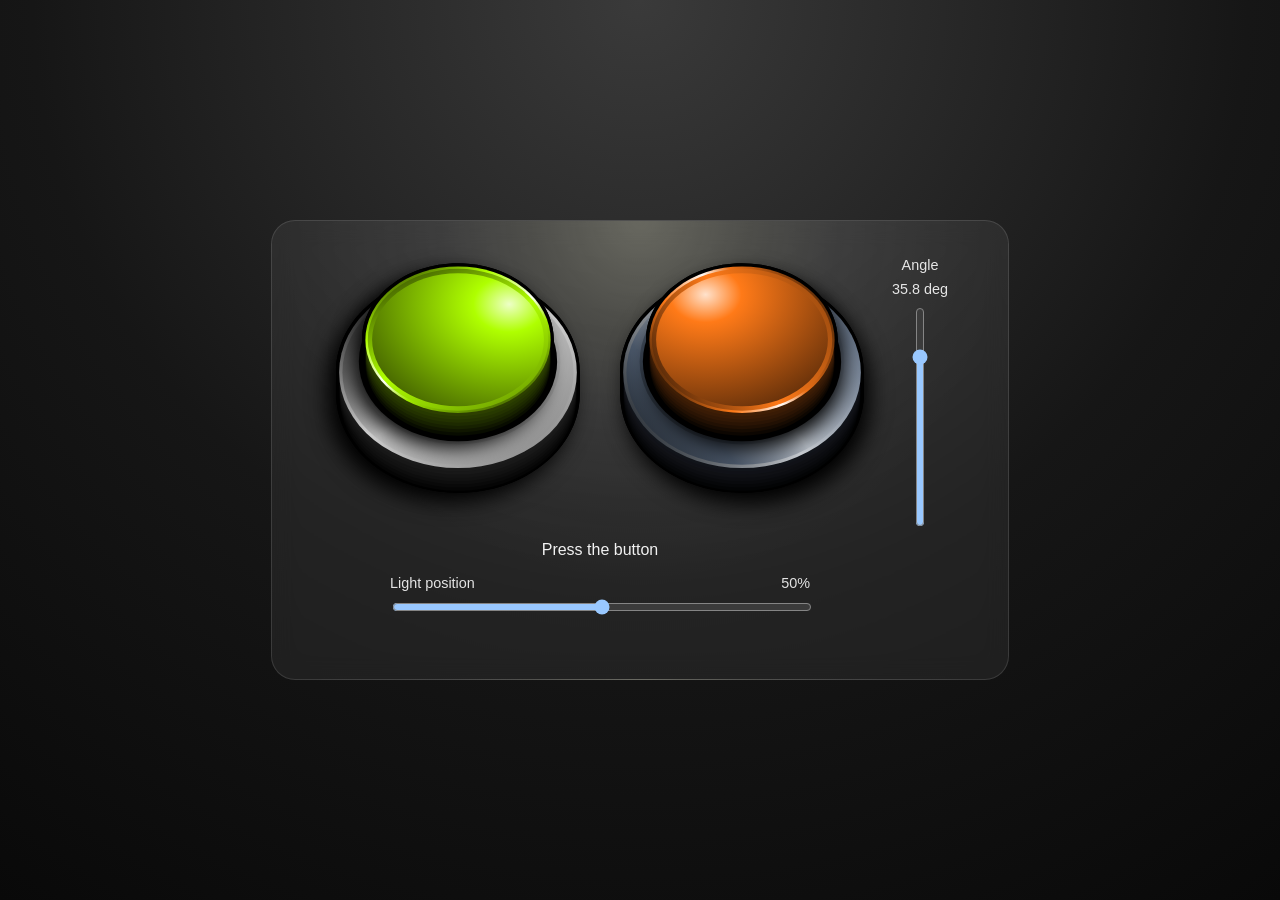
<file: buttondemo.html>
<!DOCTYPE html>
<html lang="en">
<head>
  <meta charset="UTF-8">
  <meta name="viewport" content="width=device-width, initial-scale=1.0">
  <title>Button Test</title>
  <style>
    :root {
      color-scheme: dark;
      --page-bg: radial-gradient(circle at top, #3a3a3a 0%, #161616 55%, #090909 100%);
      --panel-bg: rgba(255, 255, 255, 0.06);
      --panel-border: rgba(255, 255, 255, 0.12);
      --text: #f2f2f2;
    }

    * {
      box-sizing: border-box;
    }

    body {
      margin: 0;
      min-height: 100vh;
      display: grid;
      place-items: center;
      background: var(--page-bg);
      color: var(--text);
      font-family: "Segoe UI", Tahoma, Geneva, Verdana, sans-serif;
    }

    .stage {
      display: grid;
      gap: 1rem;
      justify-items: center;
      min-height: 460px;
      padding: 2rem 3.5rem 2.5rem;
      background:
        radial-gradient(circle at var(--light-x, 50%) 0%,
          rgba(255, 255, 220, 0.24) 0%,
          rgba(255, 255, 220, 0.12) 18%,
          rgba(255, 255, 255, 0.05) 34%,
          rgba(255, 255, 255, 0.02) 48%,
          rgba(255, 255, 255, 0.00) 62%),
        var(--panel-bg);
      border: 1px solid var(--panel-border);
      border-radius: 24px;
      backdrop-filter: blur(12px);
    }

    .stage-layout {
      display: grid;
      grid-template-columns: 1fr auto;
      gap: 1rem;
      align-items: start;
    }

    .stage-main {
      display: grid;
      gap: 1rem;
      justify-items: center;
    }

    .controls {
      width: min(420px, 80vw);
      display: grid;
      gap: 0.4rem;
    }

    .controls label {
      display: flex;
      justify-content: space-between;
      gap: 1rem;
      font-size: 0.9rem;
      color: rgba(255, 255, 255, 0.88);
    }

    .controls input[type="range"] {
      width: 100%;
    }

    .side-controls {
      display: grid;
      justify-items: center;
      align-content: start;
      gap: 0.5rem;
      padding-top: 0.25rem;
      color: rgba(255, 255, 255, 0.88);
      font-size: 0.9rem;
    }

    .side-controls .value {
      min-width: 8ch;
      text-align: center;
      display: inline-block;
      font-variant-numeric: tabular-nums;
    }

    .side-controls input[type="range"] {
      writing-mode: vertical-lr;
      direction: rtl;
      width: 32px;
      height: 220px;
    }

    .button-row {
      display: flex;
      gap: 1.5rem;
      align-items: center;
      justify-content: center;
      flex-wrap: nowrap;
      margin-bottom: 0.75rem;
      min-height: 160px;
    }

    .red-button {
      display: inline-grid;
      place-items: center;
      padding: 0;
      border: 0;
      background: transparent;
      cursor: pointer;
      transition: transform 120ms ease, filter 120ms ease;
    }

    .red-button-frame {
      display: grid;
      place-items: center;
    }

    .red-button:hover {
      transform: translateY(-2px);
      filter: brightness(1.05);
    }

    .red-button:active {
      transform: translateY(1px) scale(0.985);
      filter: brightness(0.95);
    }

    .red-button:focus-visible {
      outline: 3px solid rgba(255, 255, 255, 0.5);
      outline-offset: 6px;
      border-radius: 999px;
    }

    .red-button svg {
      display: block;
      height: auto;
      overflow: visible;
    }
  </style>
</head>
<body>
  <main class="stage">
    <div class="stage-layout">
      <div class="stage-main">
        <div id="button-host" class="button-row"></div>
        <div id="status">Press the button</div>
        <div class="controls">
          <label for="light-angle">
            <span>Light position</span>
            <span id="light-angle-value">50%</span>
          </label>
          <input id="light-angle" type="range" min="0" max="100" step="1" value="50">
        </div>
      </div>
      <div class="side-controls">
        <span>Angle</span>
        <span id="tilt-angle-value" class="value">35.8 deg</span>
        <input id="tilt-angle" type="range" min="0" max="45" step="0.1" value="35.8">
      </div>
    </div>
  </main>

  <script>
    const BUTTON_VIEWBOX = {
      x: -1200,
      y: -1300,
      width: 2400,
      height: 2400
    };

    function svgTag(tagName, attributes = {}) {
      const element = document.createElementNS("http://www.w3.org/2000/svg", tagName);

      for (const [name, value] of Object.entries(attributes)) {
        element.setAttribute(name, String(value));
      }

      return element;
    }

    function svgEllipse({ cx, cy, rx, ry, fill }) {
      return svgTag("ellipse", { cx, cy, rx, ry, fill });
    }

    function insetEllipse(layer, inset) {
      return {
        ...layer,
        rx: layer.rx - inset,
        ry: layer.ry - inset
      };
    }

    function svgDrapedEllipse({ cx, cy, rx, ry, skirt, fill }) {
      const kappa = 0.5522847498307936;
      const ox = rx * kappa;
      const oy = ry * kappa;
      const left = cx - rx;
      const right = cx + rx;
      const top = cy - ry;
      const bottom = cy + ry;
      const skirtY = cy + skirt;

      const d = [
        `M ${right} ${cy}`,
        `C ${right} ${cy + oy} ${cx + ox} ${bottom} ${cx} ${bottom}`,
        `C ${cx - ox} ${bottom} ${left} ${cy + oy} ${left} ${cy}`,
        `L ${left} ${skirtY}`,
        `C ${left} ${skirtY + oy} ${cx - ox} ${skirtY + ry} ${cx} ${skirtY + ry}`,
        `C ${cx + ox} ${skirtY + ry} ${right} ${skirtY + oy} ${right} ${skirtY}`,
        `L ${right} ${cy}`,
        `C ${right} ${cy - oy} ${cx + ox} ${top} ${cx} ${top}`,
        `C ${cx - ox} ${top} ${left} ${cy - oy} ${left} ${cy}`,
        `C ${left} ${cy + oy} ${cx - ox} ${bottom} ${cx} ${bottom}`,
        `C ${cx + ox} ${bottom} ${right} ${cy + oy} ${right} ${cy}`,
        "Z"
      ].join(" ");

      return svgTag("path", { d, fill });
    }

    function clamp01(value) {
      return Math.max(0, Math.min(1, value));
    }

    function hexToRgb(hex) {
      const normalized = hex.replace("#", "");
      const full = normalized.length === 3
        ? normalized.split("").map((part) => part + part).join("")
        : normalized;

      return {
        r: parseInt(full.slice(0, 2), 16),
        g: parseInt(full.slice(2, 4), 16),
        b: parseInt(full.slice(4, 6), 16)
      };
    }

    function rgbToHex({ r, g, b }) {
      const toHex = (channel) => Math.round(channel).toString(16).padStart(2, "0");
      return `#${toHex(r)}${toHex(g)}${toHex(b)}`;
    }

    function mixColors(colorA, colorB, amount) {
      const a = hexToRgb(colorA);
      const b = hexToRgb(colorB);
      const t = clamp01(amount);

      return rgbToHex({
        r: a.r + ((b.r - a.r) * t),
        g: a.g + ((b.g - a.g) * t),
        b: a.b + ((b.b - a.b) * t)
      });
    }

    function lighten(color, amount) {
      return mixColors(color, "#ffffff", amount);
    }

    function darken(color, amount) {
      return mixColors(color, "#000000", amount);
    }

    function gradientLineFromAngle(angleDeg) {
      const radians = (angleDeg - 90) * (Math.PI / 180);
      const dx = Math.cos(radians);
      const dy = Math.sin(radians);
      const scale = 0.5 / Math.max(Math.abs(dx), Math.abs(dy), 0.0001);

      return {
        x1: 0.5 - (dx * scale),
        y1: 0.5 - (dy * scale),
        x2: 0.5 + (dx * scale),
        y2: 0.5 + (dy * scale)
      };
    }

    function gradientAttrs(id, angleDeg) {
      const line = gradientLineFromAngle(angleDeg);
      return {
        id,
        gradientUnits: "objectBoundingBox",
        x1: line.x1,
        y1: line.y1,
        x2: line.x2,
        y2: line.y2
      };
    }

    function appendAll(parent, children) {
      for (const child of children) {
        parent.appendChild(child);
      }
    }

    function getButtonFrameMetrics(config = {}) {
      const {
        width = DEFAULT_BUTTON_CONFIG.width
      } = config;

      const widthScale = width / BUTTON_VIEWBOX.width;

      return {
        width,
        height: BUTTON_VIEWBOX.height * widthScale
      };
    }

    function createButtonGradientIds(prefix) {
      return {
        grad0: `${prefix}-grad-0`,
        grad1: `${prefix}-grad-1`,
        grad2: `${prefix}-grad-2`,
        grad3: `${prefix}-grad-3`,
        grad4: `${prefix}-grad-4`,
        grad5: `${prefix}-grad-5`,
        grad6: `${prefix}-grad-6`,
        grad7: `${prefix}-grad-7`
      };
    }

    function createGradientDefs({
      ids,
      baseColor = "#826d6d",
      buttonColor = "#e33424",
      lightAngle = 28
    } = {}) {
      const defs = svgTag("defs");

      const baseFlat = darken(baseColor, 0.68);
      const baseMedium = mixColors(darken(baseColor, 0.45), baseColor, 0.55);
      const baseLight = lighten(baseColor, 0.58);
      const baseHighlight = lighten(baseColor, 0.72);
      const buttonDarkA = darken(buttonColor, 0.74);
      const buttonDarkB = darken(buttonColor, 0.7);
      const buttonMid = darken(buttonColor, 0.08);
      const buttonHighlight = lighten(buttonColor, 0.96);
      const buttonCoreLight = lighten(buttonColor, 0.78);
      const buttonCoreDark = darken(buttonColor, 0.62);

      const metalAngle = lightAngle;
      const buttonAngle = lightAngle + 6;
      const arcRadians = (clamp01(lightAngle / 180) * Math.PI);
      const coreCenterX = 0.5;
      const coreCenterY = 0.5;
      const coreRadiusX = 0.4;
      const coreRadiusY = 0.4;
      const coreShineX = coreCenterX - (Math.cos(arcRadians) * coreRadiusX);
      const coreShineY = coreCenterY - (Math.sin(arcRadians) * coreRadiusY);

      const gradients = [
        {
          tag: "linearGradient",
          attrs: gradientAttrs(ids.grad0, 90),
          stops: [
            { offset: "0", "stop-color": darken(buttonColor, 0.38) },
            { offset: "1", "stop-color": darken(buttonColor, 0.9) }
          ]
        },
        {
          tag: "linearGradient",
          attrs: gradientAttrs(ids.grad1, 90),
          stops: [
            { offset: "0", "stop-color": baseFlat },
            { offset: "1", "stop-color": baseFlat }
          ]
        },
        {
          tag: "linearGradient",
          attrs: gradientAttrs(ids.grad2, metalAngle),
          stops: [
            { offset: "0", "stop-color": baseFlat },
            { offset: "0.25098", "stop-color": baseMedium },
            { offset: "0.501961", "stop-color": baseLight },
            { offset: "1", "stop-color": baseColor }
          ]
        },
        {
          tag: "linearGradient",
          attrs: gradientAttrs(ids.grad3, buttonAngle),
          stops: [
            { offset: "0", "stop-color": buttonDarkA },
            { offset: "0.270588", "stop-color": buttonColor },
            { offset: "0.501961", "stop-color": buttonHighlight },
            { offset: "0.639216", "stop-color": buttonMid },
            { offset: "1", "stop-color": buttonDarkB }
          ]
        },
        {
          tag: "linearGradient",
          attrs: gradientAttrs(ids.grad4, metalAngle + 2),
          stops: [
            { offset: "0", "stop-color": baseFlat },
            { offset: "0.501961", "stop-color": baseHighlight },
            { offset: "1", "stop-color": baseColor }
          ]
        },
        {
          tag: "linearGradient",
          attrs: gradientAttrs(ids.grad5, buttonAngle + 2),
          stops: [
            { offset: "0", "stop-color": darken(buttonColor, 0.68) },
            { offset: "0.501961", "stop-color": buttonColor },
            { offset: "1", "stop-color": darken(buttonColor, 0.38) }
          ]
        },
        {
          tag: "linearGradient",
          attrs: gradientAttrs(ids.grad6, metalAngle - 3),
          stops: [
            { offset: "0", "stop-color": baseFlat },
            { offset: "0.25098", "stop-color": baseMedium },
            { offset: "0.501961", "stop-color": baseLight },
            { offset: "1", "stop-color": baseColor }
          ]
        },
        {
          tag: "radialGradient",
          attrs: {
            id: ids.grad7,
            gradientUnits: "objectBoundingBox",
            cx: clamp01(coreShineX),
            cy: clamp01(coreShineY),
            r: 0.95,
            fx: clamp01(coreShineX),
            fy: clamp01(coreShineY)
          },
          stops: [
            { offset: "0", "stop-color": buttonCoreLight },
            { offset: "0.219608", "stop-color": buttonColor },
            { offset: "1", "stop-color": buttonCoreDark }
          ]
        }
      ];

      for (const gradientDef of gradients) {
        const gradient = svgTag(gradientDef.tag, gradientDef.attrs);
        for (const stopDef of gradientDef.stops) {
          gradient.appendChild(svgTag("stop", stopDef));
        }
        defs.appendChild(gradient);
      }

      return defs;
    }

    function solveSmearLayerAlphas(steps, maxAlpha = 0.5) {
      const layerAlphas = [];
      let previousTarget = 0;

      for (let index = 1; index <= steps; index += 1) {
        const target = maxAlpha * (index / steps);
        const layerAlpha = 1 - ((1 - target) / (1 - previousTarget));
        layerAlphas.push(Math.max(0, Math.min(1, layerAlpha)));
        previousTarget = target;
      }

      return layerAlphas;
    }

    function svgSmear(
      layer,
      step,
      distance,
      { color = "#cf2418", maxAlpha = 0.5 } = {}
    ) {
      const group = svgTag("g");
      const steps = Math.max(1, Math.ceil(distance / step));
      const layerAlphas = solveSmearLayerAlphas(steps, maxAlpha);
      const { r, g, b } = hexToRgb(color);

      for (let index = 1; index <= steps; index += 1) {
        group.appendChild(
          svgEllipse({
            ...layer,
            cy: layer.cy + (index * step),
            fill: `rgba(${r}, ${g}, ${b}, ${layerAlphas[index - 1]})`
          })
        );
      }

      return group;
    }

    const DEFAULT_BUTTON_CONFIG = {
      width: 260,
      ariaLabel: "Button",
      lightAngle: 28,
      angle: 35.8,
      lineThickness: 30,
      baseHeight: 341.38225815059454,
      baseRaise: 170.69112907529727,
      buttonHeight: 341.38225815059454,
      buttonInset: 120,
      baseWidth: 2250,
      baseColor: "#808080",
      buttonColor: "#afff00",
      lineColor: "#000000"
    };

    function buildButtonSvg(config = {}) {
      const {
        idPrefix = "button",
        pressed = false,
        lightAngle = DEFAULT_BUTTON_CONFIG.lightAngle,
        angle = DEFAULT_BUTTON_CONFIG.angle,
        lineThickness = DEFAULT_BUTTON_CONFIG.lineThickness,
        baseHeight = DEFAULT_BUTTON_CONFIG.baseHeight,
        baseRaise = DEFAULT_BUTTON_CONFIG.baseRaise,
        buttonHeight = DEFAULT_BUTTON_CONFIG.buttonHeight,
        buttonInset = DEFAULT_BUTTON_CONFIG.buttonInset,
        baseWidth = DEFAULT_BUTTON_CONFIG.baseWidth,
        baseColor = DEFAULT_BUTTON_CONFIG.baseColor,
        buttonColor = DEFAULT_BUTTON_CONFIG.buttonColor,
        lineColor = DEFAULT_BUTTON_CONFIG.lineColor,
        width = DEFAULT_BUTTON_CONFIG.width
      } = config;

      const svg = svgTag("svg", {
        xmlns: "http://www.w3.org/2000/svg",
        viewBox: `${BUTTON_VIEWBOX.x} ${BUTTON_VIEWBOX.y} ${BUTTON_VIEWBOX.width} ${BUTTON_VIEWBOX.height}`,
        role: "img",
        "aria-hidden": "true"
      });

      const widthScale = width / DEFAULT_BUTTON_CONFIG.width;
      const activeButtonHeight = pressed ? 0 : buttonHeight;
      const baseShadowBlur = 100 * widthScale;
      const baseShadowOpacity = 1;
      const baseShadowScaleX = 100 * widthScale;
      const baseShadowScaleY = 100 * widthScale;
      const buttonShadowBlur = 100 * widthScale;
      const buttonShadowOpacity = 1;
      const buttonShadowScaleX = 100 * widthScale;
      const buttonShadowScaleY = 100 * widthScale;
      const pressedButtonShadowScale = 0.22;
      const pressedButtonShadowBlur = 22 * widthScale;
      const pressedButtonShadowOpacity = 0.28;
      const baseSmearAlpha = 0.2;
      const buttonSmearAlpha = 0.25;
      const pressedButtonSmearAlpha = 0.08;
      const angleRadians = (angle * Math.PI) / 180;
      const baseAspect = Math.cos(angleRadians);
      const depthScale = Math.sin(angleRadians);
      const projectedBaseHeight = baseHeight * depthScale;
      const projectedBaseRaise = baseRaise * depthScale;
      const lightRadians = (clamp01(lightAngle / 180) * Math.PI);
      const baseShadowDx = Math.cos(lightRadians) * baseShadowScaleX;
      const baseShadowDy = 18 + (Math.sin(lightRadians) * baseShadowScaleY);
      const buttonShadowDx = Math.cos(lightRadians) * buttonShadowScaleX;
      const buttonShadowDy = 18 + (Math.sin(lightRadians) * buttonShadowScaleY);

      const basePlane = {
        cx: 0,
        cy: -projectedBaseHeight,
        rx: baseWidth / 2,
        ry: (baseWidth / 2) * baseAspect
      };
      const baseRimOuter = insetEllipse(basePlane, lineThickness - 2);
      const baseRimInner = insetEllipse(baseRimOuter, lineThickness);
      const baseHole = {
        cx: 0, cy: 0 - projectedBaseHeight - projectedBaseRaise,
        rx: (baseWidth) / 2 - buttonInset,
        ry:  ((baseWidth) / 2 - buttonInset) * baseAspect

      };
      const buttonShell = {...insetEllipse(baseHole, lineThickness*2),
        cy: baseHole.cy - (activeButtonHeight * depthScale)
      }
      const buttonFace = {
        ...insetEllipse(buttonShell, lineThickness),
        cy: buttonShell.cy
      };
      const buttonFaceMid = insetEllipse(buttonFace, lineThickness - 8);
      const buttonFaceCore = insetEllipse(buttonFaceMid, lineThickness + 10);
      const gradientIds = createButtonGradientIds(idPrefix);

      svg.appendChild(createGradientDefs({
        ids: gradientIds,
        baseColor,
        buttonColor,
        lightAngle
      }));

      const baseShadowGroup = svgTag("g");
      baseShadowGroup.style.filter = `drop-shadow(${baseShadowDx}px ${baseShadowDy}px ${baseShadowBlur}px rgba(0, 0, 0, ${baseShadowOpacity}))`;
      const buttonShadowGroup = svgTag("g");
      buttonShadowGroup.style.filter = pressed
        ? `drop-shadow(${buttonShadowDx * pressedButtonShadowScale}px ${buttonShadowDy * pressedButtonShadowScale}px ${pressedButtonShadowBlur}px rgba(0, 0, 0, ${pressedButtonShadowOpacity}))`
        : `drop-shadow(${buttonShadowDx}px ${buttonShadowDy}px ${buttonShadowBlur}px rgba(0, 0, 0, ${buttonShadowOpacity}))`;

      const baseShadowShapes = [
        svgDrapedEllipse({ ...basePlane, skirt: projectedBaseHeight, fill: "#000000" }),
        svgEllipse({ ...baseRimOuter, fill: "#000000" }),
        svgEllipse({ ...baseRimInner, fill: "#000000" }),
        svgEllipse({ ...baseHole, fill: "#000000" }),
        svgEllipse({ ...insetEllipse(baseHole, lineThickness), fill: "#000000" })
      ];

      const buttonShadowShapes = [
        svgDrapedEllipse({ ...buttonShell, skirt: activeButtonHeight * depthScale, fill: "#000000" }),
        svgEllipse({ ...buttonFace, fill: "#000000" }),
        svgEllipse({ ...buttonFaceMid, fill: "#000000" }),
        svgEllipse({ ...buttonFaceCore, fill: "#000000" })
      ];

      const group1Visible = [
        svgDrapedEllipse({ ...basePlane, skirt: projectedBaseHeight, fill: lineColor }),
        svgSmear(baseRimOuter, lineThickness, projectedBaseHeight, { color: baseColor, maxAlpha: baseSmearAlpha }),
        svgEllipse({ ...baseRimOuter, fill: `url(#${gradientIds.grad4})` }),
        svgEllipse({ ...baseRimInner, fill: `url(#${gradientIds.grad6})` }),
        svgEllipse({ ...baseHole, fill: `url(#${gradientIds.grad2})` }),
        svgEllipse({ ...insetEllipse(baseHole, lineThickness), fill: lineColor })
      ];
      const group2Visible = [
        svgDrapedEllipse({ ...buttonShell, skirt: activeButtonHeight * depthScale, fill: lineColor }),
        svgSmear(buttonFace, lineThickness, activeButtonHeight * depthScale, { color: buttonColor, maxAlpha: pressed ? pressedButtonSmearAlpha : buttonSmearAlpha }),
        svgEllipse({ ...buttonFace, fill: `url(#${gradientIds.grad3})` }),
        svgEllipse({ ...buttonFaceMid, fill: `url(#${gradientIds.grad5})` }),
        svgEllipse({ ...buttonFaceCore, fill: `url(#${gradientIds.grad7})` })
      ];
      appendAll(baseShadowGroup, baseShadowShapes);
      appendAll(buttonShadowGroup, buttonShadowShapes);
      svg.appendChild(baseShadowGroup);
      appendAll(svg, group1Visible);
      svg.appendChild(buttonShadowGroup);
      appendAll(svg, group2Visible);

      return svg;
    }

    function createButton(config = {}) {
      const mergedConfig = { ...DEFAULT_BUTTON_CONFIG, ...config };
      const { width, ariaLabel, onClick } = mergedConfig;
      const button = document.createElement("button");
      button.type = "button";
      button.className = "red-button";
      button.setAttribute("aria-label", ariaLabel);
      let pressed = false;
      let lightAngle = mergedConfig.lightAngle;

      function render() {
        button.replaceChildren();
        const svg = buildButtonSvg({ ...mergedConfig, pressed, lightAngle });
        const frameMetrics = getButtonFrameMetrics(mergedConfig);
        svg.style.width = `${frameMetrics.width}px`;
        svg.style.height = `${frameMetrics.height}px`;
        const frame = document.createElement("div");
        frame.className = "red-button-frame";
        frame.style.width = `${frameMetrics.width}px`;
        frame.style.height = `${frameMetrics.height}px`;
        frame.appendChild(svg);
        button.appendChild(frame);
      }

      function setPressed(nextPressed) {
        if (pressed === nextPressed) {
          return;
        }
        pressed = nextPressed;
        render();
      }

      render();

      if (typeof onClick === "function") {
        button.addEventListener("click", onClick);
      }

      button.addEventListener("pointerdown", () => setPressed(true));
      button.addEventListener("pointerup", () => setPressed(false));
      button.addEventListener("pointerleave", () => setPressed(false));
      button.addEventListener("pointercancel", () => setPressed(false));
      button.addEventListener("blur", () => setPressed(false));

      button.setLightAngle = (nextLightAngle) => {
        lightAngle = nextLightAngle;
        mergedConfig.lightAngle = nextLightAngle;
        render();
      };
      button.setLightPosition = (positionX, sourcePoint) => {
        const rect = button.getBoundingClientRect();
        const buttonCenterX = rect.left + (rect.width / 2);
        const buttonCenterY = rect.top + (rect.height / 2);
        const dx = buttonCenterX - sourcePoint.x;
        const dy = buttonCenterY - sourcePoint.y;
        const radians = Math.atan2(Math.max(dy, 1), dx);
        const nextLightAngle = clamp01(radians / Math.PI) * 180;
        lightAngle = nextLightAngle;
        mergedConfig.lightAngle = nextLightAngle;
        render();
      };
      button.setProps = (nextConfig = {}) => {
        Object.assign(mergedConfig, nextConfig);
        if (typeof nextConfig.lightAngle === "number") {
          lightAngle = nextConfig.lightAngle;
        }
        render();
      };
      button.getProps = () => ({ ...mergedConfig, pressed, lightAngle });

      return button;
    }

    const status = document.getElementById("status");
    const host = document.getElementById("button-host");
    const stage = document.querySelector(".stage");
    const stageMain = document.querySelector(".stage-main");
    const lightAngleInput = document.getElementById("light-angle");
    const lightAngleValue = document.getElementById("light-angle-value");
    const tiltAngleInput = document.getElementById("tilt-angle");
    const tiltAngleValue = document.getElementById("tilt-angle-value");

    const demoButton = createButton({
      idPrefix: "demo-1",
      width: 260,
      ariaLabel: "Activate demo red button",
      lightAngle: 28,
      angle: DEFAULT_BUTTON_CONFIG.angle,
      lineThickness: 30,
      baseHeight: DEFAULT_BUTTON_CONFIG.baseHeight,
      baseRaise: DEFAULT_BUTTON_CONFIG.baseRaise,
      buttonHeight: DEFAULT_BUTTON_CONFIG.buttonHeight,
      buttonInset: 180,
      baseWidth: 2250,
      baseColor: "#808080",
      buttonColor: "#afff00",
      lineColor: "#000000",
      onClick: () => {
        status.textContent = `Pressed at ${new Date().toLocaleTimeString()}`;
      }
    });

    const demoButtonAlt = createButton({
      idPrefix: "demo-2",
      width: 260,
      ariaLabel: "Activate alternate demo button",
      lightAngle: 28,
      angle: DEFAULT_BUTTON_CONFIG.angle,
      lineThickness: 30,
      baseHeight: DEFAULT_BUTTON_CONFIG.baseHeight,
      baseRaise: DEFAULT_BUTTON_CONFIG.baseRaise,
      buttonHeight: DEFAULT_BUTTON_CONFIG.buttonHeight,
      buttonInset: 180,
      baseWidth: 2250,
      baseColor: "#5f6f86",
      buttonColor: "#ff7a18",
      lineColor: "#000000",
      onClick: () => {
        status.textContent = `Alternate pressed at ${new Date().toLocaleTimeString()}`;
      }
    });

    host.appendChild(demoButton);
    host.appendChild(demoButtonAlt);

    function updateButtonWidths() {
      const gapPx = 24;
      const maxWidth = DEFAULT_BUTTON_CONFIG.width;
      const minWidth = 120;
      const availableWidth = stageMain.clientWidth;
      const nextWidth = Math.max(minWidth, Math.min(maxWidth, (availableWidth - gapPx) / 2));

      demoButton.setProps({ width: nextWidth });
      demoButtonAlt.setProps({ width: nextWidth });
    }

    function updateLightSource() {
      const lightPercent = Number(lightAngleInput.value);
      lightAngleValue.textContent = `${lightPercent}%`;
      stage.style.setProperty("--light-x", `${lightPercent}%`);

      const stageRect = stage.getBoundingClientRect();
      const sourcePoint = {
        x: stageRect.left + (stageRect.width * (lightPercent / 100)),
        y: stageRect.top
      };

      demoButton.setLightPosition(lightPercent, sourcePoint);
      demoButtonAlt.setLightPosition(lightPercent, sourcePoint);
    }

    lightAngleInput.addEventListener("input", updateLightSource);
    tiltAngleInput.addEventListener("input", () => {
      const nextAngle = Number(tiltAngleInput.value);
      tiltAngleValue.textContent = `${nextAngle.toFixed(1)} deg`;
      demoButton.setProps({ angle: nextAngle });
      demoButtonAlt.setProps({ angle: nextAngle });
    });

    tiltAngleValue.textContent = `${Number(tiltAngleInput.value).toFixed(1)} deg`;
    window.addEventListener("resize", updateButtonWidths);
    updateButtonWidths();
    updateLightSource();
  </script>
</body>
</html>
</file>
